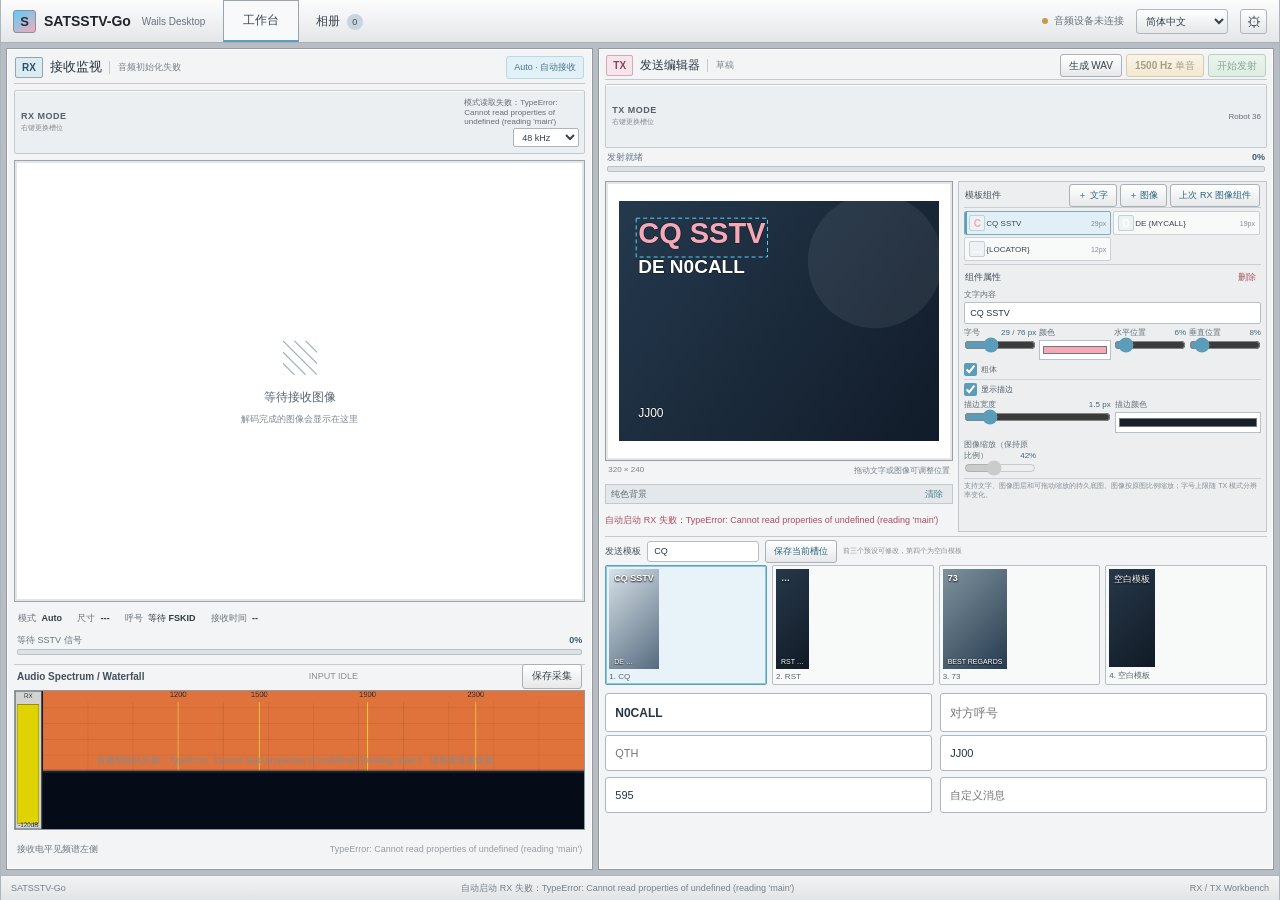
<file: frontend/index.html>
<!doctype html>
<html lang="zh-CN">
<head>
  <meta charset="UTF-8">
  <meta name="viewport" content="width=device-width,initial-scale=1">
  <meta name="theme-color" content="#171c24">
  <title>SATSSTV-Go</title>
  <link rel="stylesheet" href="style.css">
</head>
<body>
  <div id="appShell" class="app-shell">
    <header class="topbar">
      <div class="brand"><span class="brand-icon">S</span><strong>SATSSTV-Go</strong><span class="version">Wails Desktop</span></div>
      <nav class="main-nav" aria-label="主页面" data-i18n-aria="navWorkbench">
        <button class="nav-btn active" data-page="workbench" data-i18n="navWorkbench">工作台</button>
        <button class="nav-btn" data-page="album" data-i18n="navAlbum">相册 <span id="albumCount" class="count">0</span></button>
      </nav>
      <div class="top-actions"><span class="device-state"><i></i> <span id="deviceStateLabel" data-i18n="audioDisconnected">音频设备未连接</span></span><select id="languageSelect" class="language-select" aria-label="界面语言" data-i18n-aria="language"><option value="zh-CN">简体中文</option><option value="en">English</option><option value="ja">日本語</option></select><button id="openSettings" class="icon-action" title="设备设置" data-i18n-title="settingsTitle">⚙</button></div>
    </header>

    <main id="workbenchPage" class="page active-page">
      <div class="workbench-grid">
        <section class="pane rx-pane">
          <div class="pane-heading"><div class="pane-title"><span class="rx-tag">RX</span><strong data-i18n="rxTitle">接收监视</strong><small id="rxStatus">待机</small></div><div class="pane-tools"><span class="rx-auto-state" id="rxAutoState" data-i18n="rxAuto">Auto · 自动接收</span></div></div>
          <div class="modebar rx-modebar">
            <div class="modebar-label"><b>RX MODE</b><small data-i18n="rxSlotHint">右键更换槽位</small></div>
            <div id="modeSlots" class="mode-slots"></div>
            <div class="modebar-meta"><span id="modeInfo">载入模式中…</span><select id="rate" aria-label="音频采样率" data-i18n-aria="audioRate"><option value="48000">48 kHz</option><option value="44100">44.1 kHz</option><option value="96000">96 kHz</option></select></div>
          </div>
          <div class="rx-image-frame" id="rxImageFrame">
            <div class="empty-state"><span class="empty-picture">▧</span><b data-i18n="rxWaitImage">等待接收图像</b><small data-i18n="rxWaitImageHint">解码完成的图像会显示在这里</small></div>
          </div>
          <div class="image-status"><span><span data-i18n="rxMode">模式</span> <b id="rxDetectedMode">Auto</b></span><span><span data-i18n="rxSize">尺寸</span> <b id="rxResolution">---</b></span><span><span data-i18n="rxCallsign">呼号</span> <b id="rxCallsign">等待 FSKID</b></span><span><span data-i18n="rxTime">接收时间</span> <b id="rxTimestamp">--</b></span></div>
          <div class="rx-decode-progress"><div class="rx-progress-meta"><span id="rxProgressLabel" data-i18n="rxWaitSignal">等待 SSTV 信号</span><b id="rxProgressText">0%</b></div><div class="rx-progress-track"><i id="rxProgressFill"></i></div></div>
          <div class="spectrum-head"><b>Audio Spectrum / Waterfall</b><span id="spectrumState">INPUT IDLE</span><button id="saveCapture" class="small-btn" title="保存最近约 10 秒采集音频用于诊断" data-i18n="saveCapture">保存采集</button></div>
          <div class="spectrum-frame"><canvas id="spectrum" width="900" height="230"></canvas><div id="spectrumOverlay" data-i18n="rxSpectrumHint">实时显示 900 至 2800 Hz SSTV 音频频谱与瀑布图</div></div>
          <div class="rx-footer"><span class="level-label" data-i18n="rxLevel">接收电平见频谱左侧</span><div class="level-meter" hidden><i id="inputLevel"></i></div><span id="inputLevelText" hidden>-- dBFS</span><span class="rx-hint" id="rxHint" data-i18n="rxAutoStart">RX 将随工作台自动启动</span></div>
        </section>

        <section class="pane tx-pane">
          <div class="pane-heading"><div class="pane-title"><span class="tx-tag">TX</span><strong data-i18n="txTitle">发送编辑器</strong><small id="txStatus">草稿</small></div><div class="pane-tools"><button class="small-btn" id="encode" data-i18n="encodeWav">生成 WAV</button><button class="small-btn tone-toggle-button" id="toneToggle" disabled data-i18n="toneStart">1500 Hz 单音</button><button class="small-btn tx-toggle-button" id="txToggle" disabled data-i18n="txStart">开始发射</button></div></div>
          <div class="modebar tx-modebar">
            <div class="modebar-label"><b>TX MODE</b><small data-i18n="rxSlotHint">右键更换槽位</small></div>
            <div id="txModeSlots" class="mode-slots"></div>
            <div class="modebar-meta"><span id="txModeInfo">Robot 36</span></div>
          </div>
          <div class="tx-progress-wrap" aria-live="polite"><div class="tx-progress-meta"><span id="txProgressLabel" data-i18n="txWait">发射就绪</span><b id="txProgressText">0%</b></div><div class="tx-progress-track"><i id="txProgressFill"></i></div></div>
          <div class="tx-editor-grid">
            <div class="tx-preview-column">
              <div class="tx-canvas-frame"><canvas id="txCanvas" width="320" height="240"></canvas></div>
              <div class="canvas-meta"><span id="canvasDimensions">320 × 240</span><span data-i18n="canvasDragHint">拖动文字或图像可调整位置</span></div>
              <div class="source-line"><span id="imageName" data-i18n="defaultBackground">默认背景，尚未载入图片</span><button id="clearBackground" class="link-btn" data-i18n="clear">清除</button></div>
              <div class="tx-action-row"><span id="txResult" data-i18n="txReady">编辑画面就绪</span></div>
            </div>
            <div class="component-editor">
              <div class="editor-section-head"><b data-i18n="templateComponents">模板组件</b><div class="component-actions"><button id="addText" class="small-btn add-btn" data-i18n="addText">＋ 文字</button><button id="addImage" class="small-btn add-btn" data-i18n="addImage">＋ 图像</button><button id="addLastRX" class="small-btn add-btn" data-i18n="addLastRX">上次 RX 图像组件</button></div></div>
              <div id="componentList" class="component-list"></div>
              <div id="componentProperties" class="component-properties">
                <div class="property-head"><b data-i18n="componentProps">组件属性</b><button id="deleteText" class="link-btn danger-link" data-i18n="delete">删除</button></div>
                <label class="property-field full-field" data-i18n="textContent">文字内容<input id="componentText" type="text" maxlength="220"></label>
                <div class="property-grid">
                  <label class="property-field" data-i18n="fontSize">字号 <output id="fontSizeValue">18 px</output><input id="fontSize" type="range" min="6" max="72" value="18"></label>
                  <label class="property-field" data-i18n="color">颜色<input id="fontColor" type="color" value="#ffffff"></label>
                  <label class="property-field" data-i18n="horizontalPosition">水平位置 <output id="xValue">8%</output><input id="posX" type="range" min="0" max="100" value="8"></label>
                  <label class="property-field" data-i18n="verticalPosition">垂直位置 <output id="yValue">10%</output><input id="posY" type="range" min="0" max="100" value="10"></label>
                </div>
                <label class="check-field" data-i18n="bold"><input id="fontBold" type="checkbox"> 粗体</label>
                <div id="outlineProperties" class="outline-properties">
                  <label class="check-field" data-i18n="showOutline"><input id="outlineEnabled" type="checkbox" checked> 显示描边</label>
                  <div class="property-grid outline-fields">
                    <label class="property-field" data-i18n="outlineWidth">描边宽度 <output id="outlineWidthValue">1.5 px</output><input id="outlineWidth" type="range" min="0.5" max="8" step="0.5" value="1.5"></label>
                    <label class="property-field" data-i18n="outlineColor">描边颜色<input id="outlineColor" type="color" value="#17212b"></label>
                  </div>
                </div>
                <div id="imageProperties" class="property-grid image-properties" hidden>
                  <label class="property-field" data-i18n="imageScale">图像缩放（保持原比例） <output id="imageWidthValue">42%</output><input id="imageWidth" type="range" min="5" max="100" value="42"></label>
                </div>
              </div>
              <div class="editor-help" data-i18n="editorHelp">支持文字、图像图层和可拖动缩放的持久底图。图像按原图比例缩放；字号上限随 TX 模式分辨率变化。</div>
            </div>
          </div>
          <div class="template-library">
            <div class="template-library-head"><b data-i18n="txTemplates">发送模板</b><input id="templateName" type="text" maxlength="32" value="CQ" aria-label="当前模板名称"><button id="saveTemplate" class="small-btn add-btn" data-i18n="saveSlot">保存当前槽位</button><small data-i18n="presetHint">前三个预设可修改，第四个为空白模板</small></div>
            <div id="templatePresets" class="template-presets"></div>
            <div class="qso-fields">
              <input id="myCall" class="qso-primary" value="N0CALL" data-i18n-placeholder="myCallPlaceholder" placeholder="本台呼号" maxlength="24">
              <input id="hisCall" class="qso-primary" data-i18n-placeholder="hisCallPlaceholder" placeholder="对方呼号" maxlength="24">
              <input id="qth" data-i18n-placeholder="qthPlaceholder" placeholder="QTH" maxlength="40">
              <input id="locator" value="JJ00" data-i18n-placeholder="locatorPlaceholder" placeholder="网格定位" maxlength="12">
              <input id="report" value="595" data-i18n-placeholder="reportPlaceholder" placeholder="RST / 报告" maxlength="16">
              <input id="message" data-i18n-placeholder="messagePlaceholder" placeholder="自定义消息" maxlength="100">
            </div>
          </div>
        </section>
      </div>
    </main>

    <main id="albumPage" class="page album-page">
      <div class="album-toolbar"><div><strong data-i18n="albumTitle">图像相册</strong><small data-i18n="albumSubtitle">历史接收与发送图像，自动记录时间戳</small></div><div class="album-actions"><select id="albumFilter"><option value="all" data-i18n="albumAll">全部图像</option><option value="rx" data-i18n="albumRX">仅接收 RX</option><option value="tx" data-i18n="albumTX">仅发送 TX</option></select><button id="importAlbumTX" class="small-btn" data-i18n="albumImportTX">导入 TX 图像</button></div></div>
      <div id="albumGrid" class="album-grid"><div class="album-empty" data-i18n="albumEmpty">相册暂无图像。完成接收或发射后会自动归档。</div></div>
      <div class="album-footnote" data-i18n="albumFootnote">点击缩略图可查看大图；右键可导出带时间戳的 PNG 或删除记录。图像保存在本机用户配置目录。</div>
    </main>

    <footer class="statusbar"><span>SATSSTV-Go</span><span id="globalStatus" data-i18n="ready">就绪</span><span>RX / TX Workbench</span></footer>
  </div>

  <div id="contextMenu" class="context-menu" hidden></div>

  <dialog id="settingsDialog" class="settings-dialog">
    <div class="dialog-title"><strong data-i18n="settingsTitle">设备设置</strong><button id="closeSettings" class="icon-action" type="button" data-i18n-title="close">×</button></div>
    <div class="settings-grid">
      <section class="audio-settings">
        <h3 data-i18n="audioDevices">音频设备</h3>
        <label data-i18n="rxInput">RX 输入设备<select id="audioInput"><option value="" data-i18n="systemDefaultInput">系统默认输入设备</option></select></label>
        <label data-i18n="txOutput">TX 输出设备<select id="audioOutput"><option value="" data-i18n="systemDefaultOutput">系统默认输出设备</option></select></label>
        <div class="settings-button-row"><button id="refreshAudioDevices" class="small-btn" data-i18n="refreshDevices">刷新设备</button></div>
        <p data-i18n="audioSharedHint">输入与输出均采用共享模式，不独占系统音频设备。保存设置时会短暂重建音频流并自动恢复 RX。</p>
        <div id="audioSettingsStatus" class="station-settings-status" data-i18n="audioAutoHint">启动工作台时自动接收。</div>
      </section>
      <section class="radio-settings">
        <h3 data-i18n="pttTitle">PTT 发射控制</h3>
        <label data-i18n="pttMode">控制方式<select id="pttMode"><option value="vox" data-i18n="pttVOX">VOX（电台自动发射）</option><option value="rts" data-i18n="pttRTS">串口 RTS</option><option value="dtr" data-i18n="pttDTR">串口 DTR</option><option value="hamlib" data-i18n="pttHamlib">Hamlib Rigctld</option></select></label>
        <label id="rigctlField" data-i18n="rigctlAddress">Rigctl 地址<input id="rigctlAddress" type="text" data-i18n-placeholder="hostPort" placeholder="主机名:端口" autocomplete="off"></label>
        <label id="serialField" data-i18n="serialPort">串口名称<span class="serial-row"><select id="serialPort"><option value="">选择串口</option></select><button id="refreshSerialPorts" class="small-btn" type="button" title="重新扫描串口">刷新</button></span></label>
        <label data-i18n="pttLead">PTT 前置延时 (ms)<input id="pttLead" type="number" min="0" max="10000" value="300"></label>
        <label data-i18n="pttTail">PTT 释放延时 (ms)<input id="pttTail" type="number" min="0" max="10000" value="250"></label>
        <label class="settings-check" id="activeHighField" data-i18n="pttActiveHigh"><input id="pttActiveHigh" type="checkbox" checked> RTS/DTR 高电平发射</label>
        <p data-i18n="pttHint">默认使用 VOX，由电台根据 SSTV 音频自动切换发射。也可选择串口 RTS/DTR 或 Hamlib Rigctld 控制电台 PTT。</p>
        <div class="ptt-test-row" id="pttTestRow"><button id="pttTestButton" class="small-btn" type="button" data-i18n="pttTest">测试 PTT（最长 15 秒）</button><span id="pttTestStatus" class="station-settings-status" aria-live="polite"></span></div>
      </section>
      <section class="station-settings">
        <h3 data-i18n="stationIdentity">本站身份信息</h3>
        <div class="station-profile-row">
          <label data-i18n="myCallLabel">本台呼号<input id="settingsMyCall" type="text" value="N0CALL" maxlength="24" data-i18n-placeholder="callsignExample" placeholder="例如 N0CALL" autocomplete="off"></label>
          <label data-i18n="locatorLabel">本站网格<input id="settingsLocator" type="text" value="JJ00" maxlength="12" data-i18n-placeholder="locatorExample" placeholder="例如 JJ00" autocomplete="off"></label>
        </div>
        <p data-i18n="stationHint">保存后会自动填入工作台。对方呼号、QTH、报告和消息仍可按每次 QSO 单独填写。</p>
      </section>
    </div>
    <div class="settings-footer">
      <div id="settingsStatus" class="station-settings-status" aria-live="polite">尚未保存</div>
      <button id="saveAllSettings" class="small-btn primary-small" data-i18n="saveSettings">保存设置</button>
    </div>
  </dialog>

  <dialog id="imageLibraryDialog" class="image-library-dialog">
    <div class="dialog-title"><div><strong data-i18n="imageLibrary">模板图片图库</strong><small data-i18n="librarySubtitle">图片保存在本机用户配置目录，模板会嵌入自己的副本</small></div><div class="image-library-toolbar"><button id="importLibraryImage" class="small-btn primary-small" data-i18n="importImage">导入图片</button><button id="closeImageLibrary" class="icon-action" type="button" data-i18n-title="close">×</button></div></div>
    <div id="imageLibraryGrid" class="image-library-grid"><div class="image-library-empty" data-i18n="readingLibrary">正在读取图库…</div></div>
  </dialog>
  <dialog id="albumPreviewDialog" class="preview-dialog"><button id="closePreview" class="preview-close">×</button><img id="albumPreviewImage" alt="相册图像预览"><div id="albumPreviewCaption"></div></dialog>
  <script src="i18n.js"></script>
  <script src="app.js"></script>
</body>
</html>
</file>
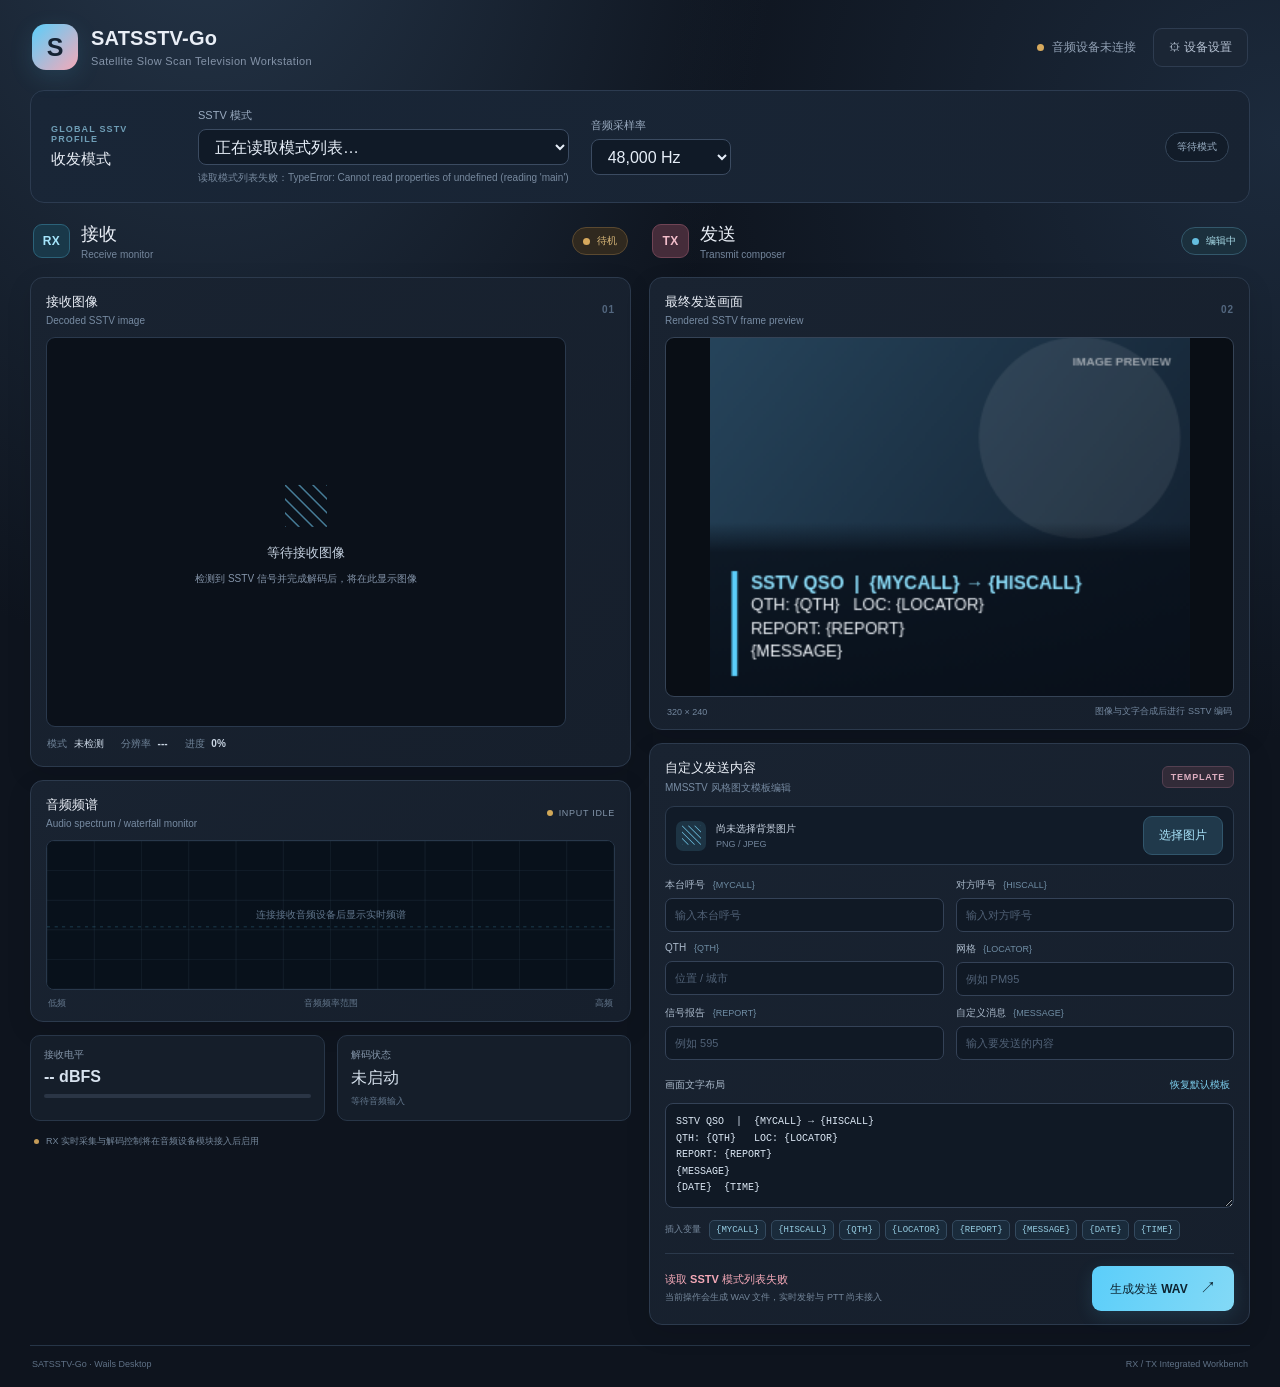
<file: cmd/sstv-gui/frontend/index.html>
<!doctype html>
<html lang="zh-CN">
<head>
  <meta charset="UTF-8">
  <meta name="viewport" content="width=device-width,initial-scale=1">
  <meta name="theme-color" content="#101722">
  <title>SATSSTV-Go</title>
  <link rel="stylesheet" href="style.css">
</head>
<body>
  <div class="app-shell">
    <header class="app-header">
      <div class="brand">
        <div class="brand-mark">S</div>
        <div>
          <h1>SATSSTV-Go</h1>
          <p>Satellite Slow Scan Television Workstation</p>
        </div>
      </div>
      <div class="header-actions">
        <div class="connection-state"><i></i><span>音频设备未连接</span></div>
        <button id="openSettings" class="button button-quiet" type="button">⚙ 设备设置</button>
      </div>
    </header>

    <section class="global-toolbar" aria-label="SSTV 全局模式设置">
      <div class="toolbar-title">
        <span class="eyebrow">GLOBAL SSTV PROFILE</span>
        <strong>收发模式</strong>
      </div>
      <div class="toolbar-control mode-control">
        <label for="mode">SSTV 模式</label>
        <select id="mode"><option value="">正在读取模式列表…</option></select>
        <small id="modeInfo">模式参数和编解码支持状态</small>
      </div>
      <div class="toolbar-control rate-control">
        <label for="rate">音频采样率</label>
        <select id="rate">
          <option value="48000">48,000 Hz</option>
          <option value="44100">44,100 Hz</option>
          <option value="96000">96,000 Hz</option>
        </select>
      </div>
      <div id="modeStatus" class="mode-status">等待模式</div>
    </section>

    <main class="workbench">
      <section class="work-column rx-column" aria-labelledby="rxTitle">
        <div class="column-heading">
          <div class="heading-label"><span class="direction-mark rx-mark">RX</span><div><h2 id="rxTitle">接收</h2><p>Receive monitor</p></div></div>
          <span class="state-pill state-idle"><i></i> 待机</span>
        </div>

        <article class="surface rx-image-panel">
          <div class="panel-heading"><div><h3>接收图像</h3><p>Decoded SSTV image</p></div><span class="panel-index">01</span></div>
          <div class="rx-image-stage" id="rxImageStage">
            <div class="rx-placeholder">
              <div class="placeholder-glyph">▧</div>
              <strong>等待接收图像</strong>
              <span>检测到 SSTV 信号并完成解码后，将在此显示图像</span>
            </div>
          </div>
          <div class="rx-image-meta"><span>模式 <b id="rxDetectedMode">未检测</b></span><span>分辨率 <b id="rxResolution">---</b></span><span>进度 <b>0%</b></span></div>
        </article>

        <article class="surface spectrum-panel">
          <div class="panel-heading"><div><h3>音频频谱</h3><p>Audio spectrum / waterfall monitor</p></div><span class="live-indicator"><i></i> INPUT IDLE</span></div>
          <div class="spectrum-wrap"><canvas id="spectrum" width="900" height="250" aria-label="音频频谱显示区域"></canvas><div id="spectrumOverlay">连接接收音频设备后显示实时频谱</div></div>
          <div class="spectrum-axis"><span>低频</span><span>音频频率范围</span><span>高频</span></div>
        </article>

        <div class="rx-bottom-row">
          <div class="mini-stat"><span>接收电平</span><strong>-- dBFS</strong><div class="level-track"><i></i></div></div>
          <div class="mini-stat"><span>解码状态</span><strong>未启动</strong><small>等待音频输入</small></div>
        </div>
        <div class="column-footnote"><span class="status-dot"></span> RX 实时采集与解码控制将在音频设备模块接入后启用</div>
      </section>

      <section class="work-column tx-column" aria-labelledby="txTitle">
        <div class="column-heading">
          <div class="heading-label"><span class="direction-mark tx-mark">TX</span><div><h2 id="txTitle">发送</h2><p>Transmit composer</p></div></div>
          <span class="state-pill state-ready"><i></i> 编辑中</span>
        </div>

        <article class="surface tx-preview-panel">
          <div class="panel-heading"><div><h3>最终发送画面</h3><p>Rendered SSTV frame preview</p></div><span class="panel-index">02</span></div>
          <div class="tx-canvas-wrap"><canvas id="txCanvas" width="320" height="240"></canvas></div>
          <div class="canvas-meta"><span id="canvasDimensions">320 × 240</span><span>图像与文字合成后进行 SSTV 编码</span></div>
        </article>

        <article class="surface composer-panel">
          <div class="panel-heading composer-heading"><div><h3>自定义发送内容</h3><p>MMSSTV 风格图文模板编辑</p></div><span class="template-badge">TEMPLATE</span></div>
          <div class="source-row">
            <div class="source-summary"><span class="source-icon">▧</span><div><strong id="imageName">尚未选择背景图片</strong><small>PNG / JPEG</small></div></div>
            <button id="choose" class="button button-secondary" type="button">选择图片</button>
          </div>
          <div class="form-grid">
            <div class="field"><label for="myCall">本台呼号 <small>{MYCALL}</small></label><input id="myCall" type="text" placeholder="输入本台呼号" maxlength="24"></div>
            <div class="field"><label for="hisCall">对方呼号 <small>{HISCALL}</small></label><input id="hisCall" type="text" placeholder="输入对方呼号" maxlength="24"></div>
            <div class="field"><label for="qth">QTH <small>{QTH}</small></label><input id="qth" type="text" placeholder="位置 / 城市" maxlength="40"></div>
            <div class="field"><label for="locator">网格 <small>{LOCATOR}</small></label><input id="locator" type="text" placeholder="例如 PM95" maxlength="12"></div>
            <div class="field"><label for="report">信号报告 <small>{REPORT}</small></label><input id="report" type="text" placeholder="例如 595" maxlength="16"></div>
            <div class="field"><label for="message">自定义消息 <small>{MESSAGE}</small></label><input id="message" type="text" placeholder="输入要发送的内容" maxlength="100"></div>
          </div>
          <div class="template-editor-head"><label for="templateText">画面文字布局</label><button id="resetTemplate" class="text-button" type="button">恢复默认模板</button></div>
          <textarea id="templateText" rows="5" spellcheck="false">SSTV QSO  |  {MYCALL} → {HISCALL}
QTH: {QTH}   LOC: {LOCATOR}
REPORT: {REPORT}
{MESSAGE}
{DATE}  {TIME}</textarea>
          <div class="token-row"><span>插入变量</span><button type="button" class="token" data-token="{MYCALL}">{MYCALL}</button><button type="button" class="token" data-token="{HISCALL}">{HISCALL}</button><button type="button" class="token" data-token="{QTH}">{QTH}</button><button type="button" class="token" data-token="{LOCATOR}">{LOCATOR}</button><button type="button" class="token" data-token="{REPORT}">{REPORT}</button><button type="button" class="token" data-token="{MESSAGE}">{MESSAGE}</button><button type="button" class="token" data-token="{DATE}">{DATE}</button><button type="button" class="token" data-token="{TIME}">{TIME}</button></div>
          <div class="send-actions">
            <div class="send-note"><strong id="txResult">画面已就绪</strong><small>当前操作会生成 WAV 文件，实时发射与 PTT 尚未接入</small></div>
            <button id="encode" class="button button-primary" type="button">生成发送 WAV <span>↗</span></button>
          </div>
        </article>
      </section>
    </main>

    <footer><span>SATSSTV-Go · Wails Desktop</span><span>RX / TX Integrated Workbench</span></footer>
  </div>

  <dialog id="settingsDialog" class="settings-dialog">
    <div class="dialog-header"><div><span class="eyebrow">DEVICE CONFIGURATION</span><h2>设备设置</h2></div><button id="closeSettings" class="icon-button" type="button" aria-label="关闭">×</button></div>
    <div class="settings-grid">
      <section class="settings-card"><h3>电台控制</h3><label>控制方式</label><select disabled><option>Hamlib Net Rigctl</option></select><label>Rigctl 地址</label><input disabled value="127.0.0.1:4532"><label>PTT 方式</label><select disabled><option>RTS / DTR / VOX</option></select><p>电台连接和 PTT 操作流程尚未绑定到 GUI。</p></section>
      <section class="settings-card"><h3>音频设备</h3><label>RX 输入设备</label><select disabled><option>设备枚举待接入</option></select><label>TX 输出设备</label><select disabled><option>设备枚举待接入</option></select><p>后端已有音频流基础模块，设备枚举及启动停止控制仍待接入。</p></section>
    </div>
  </dialog>
  <script src="app.js"></script>
</body>
</html>
</file>
<file: frontend/style.css>
:root{font-family:"Segoe UI","Microsoft YaHei",sans-serif;color:#202832;background:#d5d8dc;font-synthesis:none}*{box-sizing:border-box}html,body{height:100%;margin:0}body{min-width:980px;overflow:hidden;background:#d7dade}.app-shell{height:100vh;max-width:1800px;margin:0 auto;background:#e9ebee;display:flex;flex-direction:column;border-left:1px solid #aeb4bb;border-right:1px solid #aeb4bb}.topbar{height:43px;flex:none;display:flex;align-items:center;padding:0 12px;background:linear-gradient(#fcfcfd,#e4e6e8);border-bottom:1px solid #aab0b6;gap:18px}.brand{display:flex;align-items:center;gap:8px;white-space:nowrap;color:#20252a;font-size:13px}.brand-icon{width:23px;height:23px;display:grid;place-items:center;background:linear-gradient(145deg,#5bcefa,#f5a9b8);color:#23303b;font-weight:900;border:1px solid #87929d;border-radius:3px}.brand strong{font-size:14px}.version{font-size:10px;color:#68727c;margin-left:3px}.main-nav{height:100%;display:flex;align-items:stretch;gap:2px}.nav-btn{min-width:76px;padding:0 14px;border:1px solid transparent;border-bottom:0;background:transparent;color:#3b4651;font-family:inherit;font-size:12px;cursor:pointer}.nav-btn:hover{background:#f8f8f8}.nav-btn.active{background:#f8f9fa;border-color:#9ba3ab;border-bottom:2px solid #5b9dbb;font-weight:700}.count{display:inline-grid;place-items:center;min-width:16px;height:16px;border-radius:10px;background:#c9d5de;font-size:9px;margin-left:3px}.top-actions{margin-left:auto;display:flex;align-items:center;gap:12px}.device-state{font-size:10px;color:#6c7580;display:flex;align-items:center;gap:6px}.device-state i{width:6px;height:6px;border-radius:50%;background:#c39a55}.icon-action{border:1px solid #afb5bb;background:linear-gradient(#fff,#e4e6e8);width:27px;height:25px;border-radius:3px;font-size:15px;color:#394550;cursor:pointer}
.modebar{height:58px;flex:none;background:#f0f1f2;border-bottom:1px solid #aeb4bb;box-shadow:0 1px 2px #00000012;display:flex;align-items:center;padding:5px 10px;gap:10px;overflow:hidden}.modebar-label{width:112px;flex:none;display:flex;flex-direction:column;gap:2px;padding-left:4px}.modebar-label b{font-size:10px;color:#53616d;letter-spacing:.5px}.modebar-label small{font-size:9px;color:#858d96}.mode-slots{display:flex;align-items:center;gap:4px;min-width:0;flex:1;overflow-x:auto;padding:2px 1px}.mode-slot{flex:none;min-width:83px;height:36px;padding:0 9px;border:1px solid #a8aeb5;border-radius:3px;background:linear-gradient(#fff,#e6e7e8);box-shadow:inset 0 1px 0 #fff,0 1px 1px #00000012;color:#26313a;font:12px "Segoe UI","Microsoft YaHei",sans-serif;white-space:nowrap;cursor:pointer}.mode-slot:hover{background:linear-gradient(#fff,#d8e7ee);border-color:#7d9eaf}.mode-slot.active{background:linear-gradient(#d6eef8,#b9dceb);border-color:#699db6;box-shadow:inset 0 0 0 1px #effaff;color:#183c4e;font-weight:700}.auto-slot{min-width:64px;font-weight:700}.modebar-meta{width:198px;flex:none;display:flex;flex-direction:column;align-items:flex-end;gap:3px;color:#626e78;font-size:9px}.modebar-meta select{height:23px;max-width:108px;border:1px solid #aeb5bc;border-radius:2px;background:#fff;color:#36414b;font-size:10px;padding:0 4px}
.page{display:none;min-height:0;flex:1;overflow:auto}.page.active-page{display:block}.workbench-grid{height:100%;min-height:620px;display:grid;grid-template-columns:minmax(0, .93fr) minmax(0,1.07fr);gap:5px;padding:5px;background:#b7bdc3}.pane{min-width:0;min-height:0;background:#f3f4f5;border:1px solid #929ba3;box-shadow:inset 0 0 0 1px #fff;display:flex;flex-direction:column;padding:7px;gap:6px;overflow:hidden}.pane-heading{height:28px;flex:none;display:flex;align-items:center;justify-content:space-between;border-bottom:1px solid #c5c9cd;padding:0 1px 5px}.pane-title{display:flex;align-items:center;gap:7px;min-width:0}.pane-title strong{font-size:13px;color:#28343e}.pane-title small{font-size:9px;color:#7a838b;border-left:1px solid #c5c9cd;padding-left:8px}.rx-tag,.tx-tag{font-size:10px;font-weight:800;padding:4px 6px;border:1px solid #92a5b1;background:#dcebf1;color:#28546a;border-radius:2px}.tx-tag{background:#f8e5eb;border-color:#d7a8b5;color:#85465b}.pane-tools{display:flex;gap:4px}.small-btn{border:1px solid #a9b0b7;border-radius:3px;background:linear-gradient(#fff,#e6e8e9);height:25px;padding:0 9px;color:#37434d;font-size:10px;cursor:pointer;white-space:nowrap}.small-btn:hover{border-color:#7599ac;background:linear-gradient(#fff,#e0edf2)}.small-btn:disabled{opacity:.5;cursor:not-allowed}.primary-small{background:linear-gradient(#dff3fb,#bfdfec);border-color:#82aabd;color:#244e61;font-weight:700}.rx-image-frame{min-height:180px;flex:1 1 48%;max-height:470px;border:1px solid #9da5ac;background:#fff;box-shadow:inset 0 0 0 2px #e3e5e7;display:grid;place-items:center;overflow:hidden}.rx-image-frame img{max-width:100%;max-height:100%;object-fit:contain}.empty-state{display:grid;justify-items:center;gap:7px;color:#7e8993;text-align:center;padding:20px}.empty-picture{font-size:34px;color:#9db1bf}.empty-state b{font-size:12px;color:#586570}.empty-state small{font-size:9px}.image-status{height:20px;flex:none;display:flex;gap:15px;align-items:center;padding:0 4px;color:#69737c;font-size:9px;white-space:nowrap}.image-status b{color:#303c46;font-weight:600;margin-left:3px}.spectrum-head{height:20px;flex:none;display:flex;align-items:center;justify-content:space-between;border-top:1px solid #c9cdd1;padding:3px 3px 0;color:#42505b;font-size:10px}.spectrum-head span{font-size:9px;color:#888f96}.spectrum-frame{height:140px;flex:none;position:relative;border:1px solid #8f99a2;background:#111922;overflow:hidden}.spectrum-frame canvas{width:100%;height:100%;display:block}.spectrum-frame>div{position:absolute;inset:0;display:grid;place-items:center;color:#7f8b94;background:#11192222;font-size:9px;pointer-events:none}.rx-footer{height:26px;flex:none;display:flex;align-items:center;gap:8px;font-size:9px;color:#6d7881;padding:0 3px}.level-label{white-space:nowrap}.level-meter{height:7px;flex:1;background:#d4d8dc;border:1px solid #b6bdc2;max-width:140px}.level-meter i{display:block;width:0;height:100%;background:#70a8a0}.rx-hint{margin-left:auto;color:#969da3}
.tx-editor-grid{display:grid;grid-template-columns:minmax(0,1.06fr) minmax(250px,.94fr);gap:7px;min-height:350px;flex:1 1 0}.tx-preview-column{display:flex;min-width:0;min-height:0;flex-direction:column;gap:5px}.tx-canvas-frame{flex:1;min-height:210px;max-height:440px;display:flex;align-items:center;justify-content:center;border:1px solid #969fa7;background:#fff;box-shadow:inset 0 0 0 2px #e5e7e9;overflow:hidden}.tx-canvas-frame canvas{display:block;max-width:100%;max-height:100%;width:auto;height:auto;object-fit:contain;touch-action:none;cursor:move}.canvas-meta{height:17px;flex:none;display:flex;justify-content:space-between;color:#77828b;font-size:9px;padding:0 3px}.source-line{height:22px;display:flex;align-items:center;justify-content:space-between;background:#e5e8ea;border:1px solid #c2c8cd;padding:0 6px;font-size:9px;color:#626d76;min-width:0}.source-line span{white-space:nowrap;overflow:hidden;text-overflow:ellipsis}.link-btn{border:0;background:transparent;color:#497d94;font-size:9px;cursor:pointer;padding:2px 4px}.link-btn:hover{text-decoration:underline}.danger-link{color:#ac5b65}.tx-action-row{height:28px;display:flex;align-items:center;gap:8px}.tx-action-row>span{font-size:9px;color:#61727e;white-space:nowrap;overflow:hidden;text-overflow:ellipsis}.tx-action-row .small-btn{height:22px}.tx-action-row .error{color:#b04e60}
.component-editor{min-width:0;min-height:0;border:1px solid #c0c6cb;background:#eceeef;display:flex;flex-direction:column;padding:6px;gap:5px;overflow:hidden}.editor-section-head,.property-head{height:24px;display:flex;align-items:center;justify-content:space-between;flex:none;border-bottom:1px solid #cbd0d4;padding:0 1px 4px}.editor-section-head b,.property-head b{font-size:10px;color:#43515c}.add-btn{height:21px;padding:0 7px;color:#2b647f}.component-list{display:flex;flex-direction:column;gap:2px;max-height:120px;min-height:60px;overflow-y:auto;padding-right:2px}.component-item{width:100%;height:28px;flex:none;display:grid;grid-template-columns:18px minmax(0,1fr) auto;align-items:center;gap:5px;text-align:left;background:#f8f9f9;border:1px solid #cbd0d4;border-radius:2px;padding:0 5px;cursor:pointer;color:#38454f}.component-item.selected{background:#e1f0f6;border-color:#80a9bb;box-shadow:inset 2px 0 #5b9fb9}.component-sample{font-size:12px;font-weight:800;text-align:center}.component-name{font-size:9px;white-space:nowrap;overflow:hidden;text-overflow:ellipsis}.component-item small{font-size:8px;color:#83909a;white-space:nowrap}.component-properties{border-top:1px solid #c8cdd1;padding-top:4px;display:flex;flex-direction:column;gap:5px;min-height:0}.component-properties.disabled-properties{opacity:.45}.property-head{border:0;height:20px}.property-field{display:flex;flex-direction:column;gap:3px;min-width:0;font-size:9px;color:#626f78}.property-field input[type=text]{height:25px;border:1px solid #b8c0c7;border-radius:2px;background:#fff;padding:0 6px;font-family:inherit;font-size:10px;color:#26323b;min-width:0}.property-grid{display:grid;grid-template-columns:1fr 1fr;gap:5px 8px}.property-field output{color:#3f697e;font-size:9px;align-self:flex-end;margin-top:-14px}.property-field input[type=range]{width:100%;height:14px;accent-color:#5b9cb8;margin:0}.property-field input[type=color]{height:23px;width:100%;padding:1px;border:1px solid #b8c0c7;background:white}.check-field{font-size:9px;color:#64717b;display:flex;align-items:center;gap:4px}.check-field input{margin:0;accent-color:#5b9cb8}.editor-help{margin-top:auto;border-top:1px solid #cbd0d4;padding-top:5px;font-size:8px;line-height:1.4;color:#858e96}
.template-library{flex:none;border-top:1px solid #c5cacf;padding-top:5px}.template-library-head{height:20px;display:flex;align-items:center;gap:8px}.template-library-head b{font-size:10px;color:#43505b}.template-library-head small{font-size:8px;color:#8a9299}.template-presets{display:grid;grid-template-columns:repeat(4,minmax(0,1fr));gap:5px}.template-card{height:62px;min-width:0;padding:3px;background:#f8f9f9;border:1px solid #b7bec4;border-radius:2px;display:flex;flex-direction:column;gap:3px;cursor:pointer}.template-card:hover{border-color:#739fb2;background:#edf6f9}.template-thumb{height:40px;flex:1;position:relative;display:flex;flex-direction:column;justify-content:space-between;padding:3px 4px;overflow:hidden;background:linear-gradient(135deg,#d7e1e7,#566b80);text-align:left}.template-card:nth-child(2n) .template-thumb{background:linear-gradient(135deg,#26384a,#111a26)}.template-card:nth-child(3n) .template-thumb{background:linear-gradient(135deg,#7f929d,#263b50)}.template-thumb b{font-size:9px;color:#fff;text-shadow:0 1px 2px #000;font-weight:800;overflow:hidden;white-space:nowrap}.template-thumb i{font-size:7px;color:#fff;text-shadow:0 1px 2px #000;overflow:hidden;white-space:nowrap;font-style:normal}.template-name{font-size:8px;color:#56636e;text-align:left}.qso-fields{display:grid;grid-template-columns:repeat(3,minmax(0,1fr));gap:4px;margin-top:5px}.qso-fields input{height:22px;min-width:0;width:100%;border:1px solid #c0c6cb;background:#fff;border-radius:2px;padding:0 5px;font-size:8px;color:#33404a}
.statusbar{height:25px;flex:none;border-top:1px solid #adb4ba;background:linear-gradient(#f2f3f4,#e1e4e6);display:flex;align-items:center;justify-content:space-between;padding:0 10px;color:#78828b;font-size:9px}.album-page{padding:9px 12px;background:#e5e8ea}.album-toolbar{height:42px;display:flex;align-items:center;justify-content:space-between;border-bottom:1px solid #c3c9ce;margin-bottom:9px}.album-toolbar>div:first-child{display:flex;align-items:baseline;gap:10px}.album-toolbar strong{font-size:14px;color:#34414b}.album-toolbar small{font-size:9px;color:#7d8790}.album-actions{display:flex;gap:5px;align-items:center}.album-actions select{height:25px;background:#fff;border:1px solid #b9c0c6;border-radius:2px;font-size:10px;color:#3c4852}.album-grid{display:grid;grid-template-columns:repeat(auto-fill,minmax(170px,1fr));gap:9px;align-content:start}.album-card{min-width:0;border:1px solid #b4bbc1;background:#f7f8f8;padding:4px;box-shadow:0 1px 2px #00000010;cursor:default}.album-card:hover{border-color:#709caf;box-shadow:0 1px 4px #486b7a30}.album-thumb{height:122px;background:#fff;display:grid;place-items:center;overflow:hidden;border:1px solid #d1d5d8}.album-thumb img{max-width:100%;max-height:100%;object-fit:contain}.album-info{display:grid;grid-template-columns:1fr;gap:3px;padding:5px 3px 2px}.album-info b{font-size:9px;color:#3e4a54}.album-info time{font-size:9px;color:#68757f;font-variant-numeric:tabular-nums}.album-info small{font-size:8px;color:#92999f;white-space:nowrap;overflow:hidden;text-overflow:ellipsis}.album-empty{grid-column:1/-1;min-height:180px;display:grid;place-items:center;text-align:center;color:#87919a;font-size:11px;border:1px dashed #bac1c7;background:#edf0f1}.album-footnote{font-size:9px;color:#818b93;margin-top:10px}
.context-menu{position:fixed;z-index:1000;min-width:210px;max-width:290px;max-height:min(70vh,540px);overflow:auto;background:#fbfcfc;border:1px solid #8e9ba4;box-shadow:0 5px 18px #0003;padding:3px}.context-menu[hidden]{display:none}.context-title{font-size:9px;color:#879199;padding:6px 8px 5px;border-bottom:1px solid #e1e4e6;margin-bottom:2px}.context-item{width:100%;height:25px;display:block;text-align:left;padding:0 8px;border:0;background:transparent;color:#35424c;font-size:10px;cursor:pointer}.context-item:hover{background:#dceef5;color:#1c536d}.settings-dialog,.preview-dialog{border:1px solid #929da6;background:#f0f2f3;color:#26323b;box-shadow:0 12px 50px #0007;padding:12px}.settings-dialog{width:min(650px,90vw);border-radius:3px}.settings-dialog::backdrop,.preview-dialog::backdrop{background:#111a22a8}.dialog-title{height:28px;display:flex;align-items:center;justify-content:space-between;border-bottom:1px solid #c3c9ce;margin-bottom:10px}.dialog-title strong{font-size:13px}.settings-grid{display:grid;grid-template-columns:1fr 1fr;gap:10px}.settings-grid section{display:flex;flex-direction:column;gap:7px;padding:10px;border:1px solid #c3c9ce;background:#e6e9eb}.settings-grid h3{margin:0;font-size:11px}.settings-grid label{display:flex;flex-direction:column;gap:3px;font-size:9px;color:#69747d}.settings-grid input,.settings-grid select{height:25px;border:1px solid #b9c1c7;background:#f9fafb;padding:0 5px;font-size:10px}.settings-grid p{font-size:9px;line-height:1.5;color:#858e96;margin:2px 0 0}.preview-dialog{max-width:90vw;max-height:90vh;position:relative;padding:28px 12px 12px}.preview-dialog img{max-width:84vw;max-height:76vh;display:block;object-fit:contain}.preview-close{position:absolute;right:5px;top:3px;width:25px;height:23px;border:1px solid #bac1c6;background:#fff;cursor:pointer}.preview-dialog>div{font-size:10px;color:#66737d;padding-top:7px}
@media(max-width:1200px){.modebar-label{width:85px}.mode-slot{min-width:73px;font-size:10px}.workbench-grid{grid-template-columns:minmax(0,.88fr) minmax(0,1.12fr)}.tx-editor-grid{grid-template-columns:minmax(0,1fr) minmax(220px,.95fr)}.component-item{grid-template-columns:16px minmax(0,1fr)}.component-item small{display:none}}
@media(max-height:760px){.workbench-grid{min-height:560px}.rx-image-frame{flex-basis:43%}.spectrum-frame{height:112px}.tx-editor-grid{min-height:310px}.template-card{height:53px}.template-thumb{height:32px}.pane{padding:5px;gap:4px}}
@media(max-width:1000px){body{overflow:auto}.app-shell{min-height:100vh;height:auto}.workbench-grid{grid-template-columns:1fr;min-height:1200px}.pane{min-height:570px}.modebar{position:sticky;top:0;z-index:3}.modebar-meta{width:100px}.album-grid{grid-template-columns:repeat(auto-fill,minmax(145px,1fr))}}

/* TX editor compact layout refinement */
.tx-pane{gap:4px;padding:6px}
.tx-pane .pane-heading{height:25px;padding-bottom:3px}
.tx-pane .pane-title strong{font-size:12px}
.tx-pane .small-btn{height:23px;padding:0 8px}
.tx-editor-grid{grid-template-columns:minmax(0,1.06fr) minmax(250px,.94fr);gap:5px;min-height:290px}
.tx-preview-column{gap:4px}
.tx-canvas-frame{min-height:185px}
.canvas-meta{height:15px;font-size:8px}
.source-line{height:20px;padding:0 5px}
.tx-action-row{height:24px}
.tx-action-row .small-btn{height:21px}
.component-editor{padding:5px;gap:3px}
.editor-section-head{height:21px;padding-bottom:3px}
.editor-section-head b,.property-head b{font-size:9px}
.add-btn{height:19px;padding:0 6px;font-size:9px}
.component-list{display:grid;grid-template-columns:repeat(2,minmax(0,1fr));gap:2px;max-height:76px;min-height:0;padding-right:1px}
.component-item{height:24px;grid-template-columns:14px minmax(0,1fr) auto;gap:3px;padding:0 4px}
.component-sample{font-size:10px}
.component-name{font-size:8px}
.component-item small{font-size:7px}
.component-properties{gap:3px;padding-top:3px}
.property-head{height:18px;padding:0 1px}
.property-field{gap:2px;font-size:8px}
.property-field input[type=text]{height:22px;padding:0 5px;font-size:9px}
.property-grid{grid-template-columns:repeat(4,minmax(0,1fr));gap:3px}
.property-field output{font-size:8px;margin-top:-12px}
.property-field input[type=range]{height:12px}
.property-field input[type=color]{height:20px}
.check-field{font-size:8px;min-height:13px}
.editor-help{margin-top:1px;padding-top:3px;font-size:7px;line-height:1.25}
.template-library{padding-top:3px}
.template-library-head{height:17px;gap:6px}
.template-library-head b{font-size:9px}
.template-library-head small{font-size:7px}
.template-presets{gap:4px}
.template-card{height:49px;padding:2px;gap:2px}
.template-thumb{height:30px;padding:2px 3px}
.template-thumb b{font-size:8px}
.template-thumb i{font-size:6px}
.template-name{font-size:7px}
.qso-fields{gap:3px;margin-top:3px}
.qso-fields input{height:20px;padding:0 4px;font-size:7px}
@media(max-height:820px){
  .tx-editor-grid{min-height:265px}
  .component-list{max-height:58px}
  .tx-canvas-frame{min-height:165px}
  .template-card{height:44px}
  .template-thumb{height:26px}
  .qso-fields input{height:19px}
}
@media(max-width:1200px){
  .tx-editor-grid{grid-template-columns:minmax(0,1fr) minmax(225px,.95fr)}
  .component-list{grid-template-columns:1fr;max-height:68px}
  .property-grid{grid-template-columns:repeat(2,minmax(0,1fr))}
}


/* TX editor vertical space rebalance (v3.2) */
.tx-editor-grid{
  flex:0 0 clamp(320px,39vh,390px);
  height:clamp(320px,39vh,390px);
  min-height:320px;
  max-height:390px;
  grid-template-columns:minmax(0,1.06fr) minmax(250px,.94fr);
}
.tx-canvas-frame{min-height:0;max-height:none}
.template-library{
  flex:1 1 auto;
  min-height:0;
  display:flex;
  flex-direction:column;
  gap:5px;
  padding-top:5px;
  overflow:auto;
}
.template-library-head{flex:0 0 18px;height:18px}
.template-presets{
  flex:0 0 120px;
  height:120px;
  grid-template-columns:repeat(4,minmax(0,1fr));
  grid-template-rows:minmax(0,1fr);
  gap:5px;
}
.template-card{height:100%;min-height:0;padding:3px;gap:3px}
.template-thumb{height:auto;min-height:0;flex:1 1 auto;padding:4px 5px}
.template-thumb b{font-size:9px}
.template-thumb i{font-size:7px}
.template-name{font-size:8px}
.qso-fields{
  flex:0 0 auto;
  grid-template-columns:repeat(2,minmax(0,1fr));
  grid-auto-rows:28px;
  gap:5px;
  margin-top:1px;
}
.qso-fields input{height:28px;padding:0 7px;font-size:9px}

@media(max-height:820px){
  .tx-editor-grid{
    flex:0 0 clamp(280px,42vh,340px);
    height:clamp(280px,42vh,340px);
    min-height:280px;
    max-height:340px;
  }
  .template-presets{flex-basis:96px;height:96px}
  .qso-fields{grid-auto-rows:25px;gap:4px}
  .qso-fields input{height:25px}
}
@media(max-height:620px){
  .tx-editor-grid{
    flex:0 0 250px;
    height:250px;
    min-height:250px;
    max-height:250px;
  }
  .template-presets{flex-basis:76px;height:76px}
  .qso-fields{grid-auto-rows:22px;gap:3px}
  .qso-fields input{height:22px}
}


/* QSO fields and persistent operator identity settings (v3.3) */
.qso-fields{grid-template-columns:repeat(2,minmax(0,1fr));grid-auto-rows:36px;gap:6px 8px;margin-top:3px}
.qso-fields input{height:36px;padding:0 9px;font-size:11px;border:1px solid #aeb8c0;border-radius:3px;color:#263541}
.qso-fields input:focus,.station-profile-row input:focus{outline:1px solid #5b9fb9;border-color:#5b9fb9;box-shadow:0 0 0 2px #5bcefa2c}
.qso-fields input.qso-primary{height:39px;font-size:12px;font-weight:600;background:#fff}
.settings-dialog{width:min(720px,92vw)}
.settings-grid .station-settings{grid-column:1/-1;gap:8px}
.station-profile-row{display:grid;grid-template-columns:minmax(0,1fr) minmax(0,1fr) auto;align-items:end;gap:9px}
.station-profile-row label{display:flex;flex-direction:column;gap:4px;font-size:10px;color:#596771}
.station-profile-row input{height:32px;min-width:0;border:1px solid #aeb8c0;border-radius:3px;background:#fff;padding:0 8px;font-family:inherit;font-size:12px;color:#263541}
.station-profile-row .small-btn{height:32px;padding:0 13px}
.station-settings-status{font-size:9px;min-height:14px;color:#4d7d65}
.station-settings-status.error{color:#b04e60}
@media(max-height:820px){
  .qso-fields{grid-auto-rows:32px;gap:5px 7px}
  .qso-fields input{height:32px;font-size:10px}
  .qso-fields input.qso-primary{height:35px;font-size:11px}
}
@media(max-height:620px){
  .qso-fields{grid-auto-rows:28px;gap:4px}
  .qso-fields input{height:28px;font-size:9px}
  .qso-fields input.qso-primary{height:30px;font-size:10px}
}
@media(max-width:620px){
  .station-profile-row{grid-template-columns:1fr 1fr}
  .station-profile-row .small-btn{grid-column:1/-1}
}

/* Live audio and PTT controls (v3.4) */
.audio-settings,.radio-settings{min-width:0}
.settings-button-row{display:flex;gap:5px;flex-wrap:wrap;margin-top:2px}
.settings-button-row .small-btn{flex:1 1 auto}
.settings-grid .settings-check{display:flex;flex-direction:row;align-items:center;gap:6px}
.settings-grid .settings-check input{width:13px;height:13px;margin:0}
.settings-grid .radio-settings input[type="number"]{width:100%}
.settings-grid .radio-settings button{align-self:flex-start;margin-top:2px}
.settings-footer{display:flex;align-items:center;justify-content:space-between;gap:10px;margin-top:10px;padding-top:8px;border-top:1px solid #c3c9ce}
.settings-footer .small-btn{height:30px;padding:0 16px;flex:none}
.serial-row{display:flex;gap:4px;align-items:center}
.serial-row select{flex:1;min-width:0}
.serial-row .small-btn{flex:none;height:25px}
.device-state{max-width:340px;white-space:nowrap;overflow:hidden;text-overflow:ellipsis}
@media(max-width:760px){
  .settings-grid{grid-template-columns:1fr}
  .settings-grid .station-settings{grid-column:1}
  .pane-tools .small-btn{padding:0 6px}
}

/* v3.5 workbench page layout: the RX mode strip belongs only to the workbench. */
#workbenchPage.active-page{display:flex;flex-direction:column;overflow:hidden}
#workbenchPage .workbench-grid{flex:1 1 auto;min-height:0;height:auto}
#albumPage.active-page{display:flex;flex-direction:column;overflow:auto;padding:8px}

/* Independent RX and TX mode controls. */
.rx-auto-state{font-size:9px;color:#47758c;background:#e2f1f7;border:1px solid #b7d9e6;padding:4px 7px;border-radius:3px;white-space:nowrap}
.tx-mode-control{display:flex;align-items:center;gap:5px;font-size:8px;font-weight:700;color:#53616d;white-space:nowrap}
.tx-mode-control select{height:23px;max-width:148px;min-width:112px;border:1px solid #aeb7bf;background:#fff;color:#263541;border-radius:3px;font:10px "Segoe UI",sans-serif;padding:0 5px}
.tx-mode-control select:focus{outline:1px solid #5b9fb9;border-color:#5b9fb9}

/* Editable four-slot template strip. */
.template-library-head input{height:21px;min-width:82px;width:112px;border:1px solid #b6bec5;border-radius:3px;background:#fff;color:#27343e;padding:0 6px;font:9px "Segoe UI",sans-serif}
.template-library-head input:focus{outline:1px solid #5b9fb9;border-color:#5b9fb9}
.template-card.selected-template{border-color:#5b9fb9;box-shadow:inset 0 0 0 1px #8bc7df;background:#e7f3f8}
.component-actions{display:flex;align-items:center;gap:3px}
.component-actions .small-btn{white-space:nowrap}
.component-item .component-sample{display:grid;place-items:center;font-weight:700;border:1px solid #c4d0d7;border-radius:2px;background:#edf2f4;min-width:16px;height:16px}
.danger-context-item{color:#a43d4d}
.danger-context-item:hover{background:#f6e1e4;color:#8c2638}

/* Album preview and controls are independent from the RX mode strip. */
.album-card{cursor:zoom-in}
.album-card:hover .album-thumb{border-color:#6d9fb5;box-shadow:0 0 0 1px #b4d8e6}
.album-preview-image{cursor:zoom-out}

@media(max-height:760px){
  #workbenchPage .workbench-grid{min-height:560px}
  .tx-mode-control select{max-width:126px;min-width:100px}
}
@media(max-width:1100px){
  .pane-heading{align-items:flex-start;height:auto;min-height:28px;flex-wrap:wrap;gap:4px}
  .tx-pane .pane-heading{height:auto;min-height:25px}
  .tx-mode-control select{max-width:125px}
}


/* Live RX/TX progress and the single VOX-driven transmit toggle. */
.rx-decode-progress,.tx-progress-wrap{display:flex;flex-direction:column;gap:3px;flex:none;padding:1px 3px 2px}
.rx-decode-progress{height:24px}
.tx-progress-wrap{height:25px;padding:0 2px 2px}
.rx-progress-meta,.tx-progress-meta{display:flex;align-items:center;justify-content:space-between;gap:8px;color:#697681;font-size:9px;line-height:11px}
.rx-progress-meta b,.tx-progress-meta b{color:#3e5969;font-variant-numeric:tabular-nums;font-size:9px}
.rx-progress-track,.tx-progress-track{height:6px;flex:none;overflow:hidden;border:1px solid #b9c2c8;border-radius:2px;background:#dce1e4}
.rx-progress-track i,.tx-progress-track i{display:block;width:0;height:100%;background:linear-gradient(90deg,#5bcefa,#86c8d9);transition:width .12s linear}
.tx-progress-track i{background:linear-gradient(90deg,#78b98b,#5bcefa)}
.tx-toggle-button{background:linear-gradient(#e3f5e8,#c7e8d0);border-color:#79ae88;color:#245b35;font-weight:800}
.tx-toggle-button:hover{background:linear-gradient(#effaf2,#d6efdc);border-color:#5b9f70}
.tx-toggle-button.tx-running{background:linear-gradient(#f9e5e7,#edc6ca);border-color:#ca7a82;color:#862c35}
.tx-toggle-button.tx-running:hover{background:linear-gradient(#fff0f1,#f3d6d9);border-color:#b95c68}


/* RX/TX mode strips live inside their respective panes. */
.pane .modebar{
  height:40px;flex:0 0 40px;min-width:0;gap:6px;padding:3px 5px;
  background:#eceff1;border:1px solid #c4cbd0;border-radius:2px;
  box-shadow:inset 0 1px 0 #fff;overflow:hidden;
}
.pane .modebar-label{width:68px;flex:0 0 68px;padding-left:1px}
.pane .modebar-label b{font-size:9px}
.pane .modebar-label small{font-size:7px}
.pane .mode-slots{gap:3px;overflow-x:auto;overflow-y:hidden;padding:1px 1px 3px;scrollbar-width:thin}
.pane .mode-slot{min-width:56px;height:26px;padding:0 6px;font-size:9px;border-radius:2px}
.pane .auto-slot{min-width:50px}
.pane .modebar-meta{width:115px;flex:0 0 115px;gap:2px;font-size:8px}
.pane .modebar-meta select{height:19px;max-width:82px;font-size:9px}
.tx-pane .modebar-meta{width:86px;flex-basis:86px}
.tx-modebar .mode-slots{padding-right:4px}
.pane .mode-slot:disabled{opacity:.38;cursor:not-allowed;background:#e2e4e5}
.tone-toggle-button{background:linear-gradient(#fff6df,#f2dfad);border-color:#c3a65f;color:#624b18;font-weight:700}
.tone-toggle-button:hover{background:linear-gradient(#fff9eb,#f5e8c7);border-color:#ae914b}
.tone-toggle-button:disabled{opacity:.5;cursor:not-allowed}

/* Per-layer outline editing for text and image components. */
.outline-properties{display:flex;flex-direction:column;gap:3px;padding:3px 0;border-top:1px solid #d1d5d8}
.outline-fields{grid-template-columns:minmax(0,1fr) minmax(0,1fr);gap:4px}
.outline-fields .property-field input[type=color]{height:21px;max-width:100%}
.outline-properties .check-field{font-weight:700;color:#52616b}
.outline-properties[hidden]{display:none}
@media(max-width:1200px){
  .pane .modebar-label{width:54px;flex-basis:54px}
  .pane .modebar-meta{width:92px;flex-basis:92px}
  .pane .mode-slot{min-width:50px;padding:0 4px;font-size:8px}
}
@media(max-width:760px){
  .pane .modebar-meta{width:78px;flex-basis:78px}
  .pane .modebar-meta select{max-width:68px}
}

/* Two-row mode strips: each row scrolls independently when the mode list is
   wider than its pane, while keeping the original selection behavior. */
.pane .modebar{
  height:64px;
  flex:0 0 64px;
  align-items:center;
}
.pane .mode-slots{
  display:flex;
  flex:1 1 auto;
  flex-direction:column;
  gap:2px;
  height:56px;
  min-width:0;
  overflow:hidden;
  padding:0 1px;
}
.pane .mode-slot-row{
  display:flex;
  flex:1 1 0;
  align-items:center;
  gap:3px;
  min-width:0;
  min-height:0;
  overflow-x:auto;
  overflow-y:hidden;
  scrollbar-width:thin;
}
.pane .mode-slot-row .mode-slot{flex:none}

/* Persistent template image library */
.image-library-dialog{width:min(860px,92vw);max-height:88vh;border:1px solid #929da6;background:#eef1f3;color:#26323b;box-shadow:0 12px 50px #0007;padding:12px;border-radius:3px}
.image-library-dialog::backdrop{background:#111a22a8}
.image-library-toolbar{display:flex;align-items:center;gap:7px}
.image-library-dialog .dialog-title{height:34px;gap:12px}
.image-library-dialog .dialog-title>div:first-child{display:flex;flex-direction:column;gap:2px}
.image-library-dialog .dialog-title small{font-size:9px;color:#77838c}
.image-library-grid{display:grid;grid-template-columns:repeat(auto-fill,minmax(180px,1fr));gap:9px;max-height:calc(88vh - 75px);overflow:auto;padding:2px}
.image-library-card{min-width:0;border:1px solid #bbc3c9;background:#fbfcfc;padding:5px;display:grid;grid-template-columns:76px minmax(0,1fr);grid-template-rows:76px auto;gap:5px;box-shadow:0 1px 2px #0000000c}
.image-library-card>img{width:76px;height:76px;object-fit:contain;background:#e5e9eb;border:1px solid #d5dade}
.image-library-details{min-width:0;display:flex;flex-direction:column;gap:5px;justify-content:center}
.image-library-details b{font-size:10px;color:#394651;overflow:hidden;text-overflow:ellipsis;white-space:nowrap}
.image-library-details small{font-size:8px;color:#87919a}
.image-library-actions{grid-column:1/-1;display:flex;gap:5px}
.image-library-actions button{flex:1}
.image-library-empty{grid-column:1/-1;min-height:150px;display:grid;place-items:center;text-align:center;color:#7e8992;font-size:10px;border:1px dashed #bac1c7;background:#f6f8f8;padding:12px}

/* UI text is intentionally non-selectable; form values remain editable/selectable. */
html, body, body * {
  -webkit-user-select: none;
  user-select: none;
  -webkit-touch-callout: none;
}
input, textarea, select, [contenteditable="true"], .selectable-text {
  -webkit-user-select: text;
  user-select: text;
  -webkit-touch-callout: default;
}
.language-select {
  height: 25px;
  min-width: 92px;
  padding: 0 5px;
  border: 1px solid #afb8bf;
  border-radius: 3px;
  background: linear-gradient(#fff,#e4e6e8);
  color: #34414b;
  font: 10px "Segoe UI","Microsoft YaHei",sans-serif;
}
.ptt-test-row {
  display: flex;
  align-items: center;
  flex-wrap: wrap;
  gap: 8px;
  min-height: 28px;
  margin-top: 3px;
}
.ptt-test-row .small-btn { min-width: 145px; }
.ptt-test-row .station-settings-status { flex: 1 1 120px; }
</file>
<file: cmd/sstv-gui/frontend/style.css>
:root{font-family:Inter,"Segoe UI","Microsoft YaHei",sans-serif;color:#e9eef6;background:#0e141e;font-synthesis:none;font-optical-sizing:auto}*{box-sizing:border-box}body{margin:0;min-width:760px;background:radial-gradient(ellipse at 16% -12%,#26374b 0,transparent 38%),radial-gradient(ellipse at 100% 10%,#1c2a3c 0,transparent 34%),#0e141e}.app-shell{max-width:1760px;margin:0 auto;padding:24px 30px 18px}.app-header,.brand,.header-actions,.connection-state,.global-toolbar,.toolbar-title,.column-heading,.heading-label,.panel-heading,.rx-image-meta,.canvas-meta,.source-row,.source-summary,.template-editor-head,.send-actions,.dialog-header,footer{display:flex;align-items:center;justify-content:space-between}.app-header{padding:0 2px 20px}.brand{justify-content:flex-start;gap:13px}.brand-mark{width:46px;height:46px;border-radius:14px;background:linear-gradient(135deg,#5bcefa,#f5a9b8);display:grid;place-items:center;color:#152334;font-size:25px;font-weight:850;box-shadow:0 7px 24px #5bcefa22}.brand h1{font-size:20px;letter-spacing:.2px;margin:0}.brand p{color:#8493a8;margin:5px 0 0;font-size:11px;letter-spacing:.35px}.header-actions{gap:17px}.connection-state{gap:8px;color:#91a0b4;font-size:12px}.connection-state i,.state-pill i,.live-indicator i,.status-dot{width:7px;height:7px;border-radius:50%;background:#d7a95d;display:inline-block}.button{border:0;border-radius:9px;padding:10px 15px;font:inherit;font-size:12px;font-weight:600;cursor:pointer;transition:filter .15s,transform .15s}.button:hover:not(:disabled){filter:brightness(1.08);transform:translateY(-1px)}.button:disabled{opacity:.42;cursor:not-allowed}.button-quiet{color:#b4c0d1;background:#1b2635;border:1px solid #2e3c50}.button-secondary{background:#20394b;color:#a9e4fb;border:1px solid #31566c}.button-primary{background:linear-gradient(110deg,#5bcefa,#83d9f6);color:#0d2330;box-shadow:0 5px 18px #5bcefa22;padding:12px 18px}.button-primary span{font-size:16px;margin-left:9px}.global-toolbar{justify-content:flex-start;gap:22px;padding:17px 20px;background:linear-gradient(110deg,#192637,#182332);border:1px solid #2c3b50;border-radius:14px;margin-bottom:18px;min-height:98px}.toolbar-title{width:125px;align-items:flex-start;flex-direction:column;gap:6px}.eyebrow{font-size:9px;color:#6f9eb6;letter-spacing:1.15px;font-weight:800}.toolbar-title strong{font-size:15px}.toolbar-control{display:grid;gap:6px}.toolbar-control label{font-size:11px;color:#9aabc0}.toolbar-control select{height:36px;background:#101a27;border:1px solid #3b4b61;color:#e6eef8;border-radius:8px;padding:0 12px;font:inherit;min-width:260px;outline:none}.toolbar-control select:focus,.field input:focus,.settings-card input:focus{border-color:#5bcefa}.toolbar-control small{font-size:10px;color:#77899e}.rate-control select{min-width:140px}.mode-status{margin-left:auto;padding:7px 11px;border:1px solid #35465a;background:#121c29;color:#9bb0c5;border-radius:20px;font-size:10px;white-space:nowrap}.workbench{display:grid;grid-template-columns:minmax(0,1fr) minmax(0,1fr);gap:18px;align-items:start}.work-column{min-width:0;display:flex;flex-direction:column;gap:13px}.column-heading{padding:1px 3px 4px}.heading-label{justify-content:flex-start;gap:11px}.direction-mark{width:37px;height:34px;border-radius:9px;display:grid;place-items:center;font-size:12px;font-weight:850;letter-spacing:.4px}.rx-mark{color:#a5e5fb;background:#193849;border:1px solid #2b6279}.tx-mark{color:#f3bdca;background:#452c3a;border:1px solid #704455}.column-heading h2{font-size:18px;margin:0}.column-heading p{font-size:10px;color:#74869c;margin:3px 0 0}.state-pill{display:flex;align-items:center;gap:7px;border-radius:20px;padding:6px 10px;font-size:10px}.state-idle{color:#d8b779;background:#30291f;border:1px solid #5b4930}.state-ready{color:#a9dce9;background:#1b303d;border:1px solid #33586b}.state-ready i{background:#65bedf}.surface{background:linear-gradient(145deg,#192331,#161f2c);border:1px solid #2c3a4d;border-radius:13px;padding:15px;box-shadow:0 8px 26px #050a101c}.panel-heading{margin-bottom:11px}.panel-heading h3{font-size:13px;margin:0;font-weight:700}.panel-heading p{font-size:10px;color:#778ba2;margin:4px 0 0}.panel-index{color:#53677f;font-size:10px;font-weight:800;letter-spacing:1px}.rx-image-stage{background:#0b111a;border:1px solid #2a394d;border-radius:9px;aspect-ratio:4/3;max-height:390px;display:grid;place-items:center;overflow:hidden}.rx-placeholder{text-align:center;display:grid;justify-items:center;gap:9px;color:#8494a9;padding:20px}.placeholder-glyph{font-size:42px;color:#477d98}.rx-placeholder strong{font-size:13px;color:#c4d0df}.rx-placeholder span{font-size:10px;line-height:1.5}.rx-image-meta{justify-content:flex-start;gap:17px;padding:10px 1px 0;color:#71859a;font-size:10px}.rx-image-meta b{color:#cad6e4;font-weight:600;margin-left:4px}.spectrum-panel{padding-bottom:11px}.live-indicator{display:flex;gap:6px;align-items:center;color:#8294a9;font-size:9px;letter-spacing:.7px}.live-indicator i{width:6px;height:6px;background:#d1a858}.spectrum-wrap{height:150px;position:relative;background:#0a111b;border:1px solid #28384b;border-radius:8px;overflow:hidden}.spectrum-wrap canvas{width:100%;height:100%;display:block}.spectrum-wrap>div{position:absolute;inset:0;display:grid;place-items:center;color:#60758b;font-size:10px;pointer-events:none;background:#0b111a15}.spectrum-axis{display:flex;justify-content:space-between;color:#62758a;font-size:9px;padding:7px 2px 0}.rx-bottom-row{display:grid;grid-template-columns:1fr 1fr;gap:12px}.mini-stat{background:#151e2a;border:1px solid #283648;border-radius:10px;padding:12px 13px;display:flex;flex-direction:column;gap:6px}.mini-stat span{font-size:10px;color:#8495a9}.mini-stat strong{font-size:16px;color:#d7e2ee;font-weight:650}.mini-stat small{font-size:9px;color:#63778d}.level-track{height:4px;background:#2a3545;border-radius:5px;overflow:hidden;margin-top:2px}.level-track i{display:block;width:0;height:100%;background:#5bcefa}.column-footnote{color:#75879b;font-size:9px;display:flex;gap:7px;align-items:center;padding:1px 4px}.column-footnote .status-dot{width:5px;height:5px;background:#c59b58}.tx-preview-panel{padding-bottom:11px}.tx-canvas-wrap{background:#090e15;border:1px solid #354356;border-radius:9px;overflow:hidden;display:flex;justify-content:center;align-items:center;min-height:210px;max-height:360px}.tx-canvas-wrap canvas{display:block;width:100%;height:auto;max-height:360px;object-fit:contain}.canvas-meta{padding:8px 2px 0;color:#73879e;font-size:9px}.composer-panel{padding-bottom:13px}.template-badge{font-size:9px;font-weight:800;letter-spacing:.8px;padding:5px 8px;border-radius:6px;background:#322b38;color:#ddaec0;border:1px solid #544051}.source-row{padding:9px 10px;background:#111b28;border:1px solid #2b3a4d;border-radius:9px;margin-bottom:13px}.source-summary{justify-content:flex-start;gap:10px;min-width:0}.source-icon{width:30px;height:30px;border-radius:7px;background:#1d3444;color:#73cbed;display:grid;place-items:center;font-size:19px}.source-summary>div{display:grid;gap:3px;min-width:0}.source-summary strong{font-size:10px;color:#cbd6e4;white-space:nowrap;overflow:hidden;text-overflow:ellipsis;max-width:330px}.source-summary small{font-size:9px;color:#71849b}.form-grid{display:grid;grid-template-columns:1fr 1fr;gap:10px 12px}.field{display:grid;gap:6px;min-width:0}.field label,.template-editor-head label{font-size:10px;color:#aab9ca}.field label small{margin-left:5px;color:#6f8da4;font-size:9px}.field input{width:100%;height:34px;min-width:0;background:#101925;border:1px solid #344257;border-radius:7px;padding:0 9px;color:#e6edf6;font:inherit;font-size:11px;outline:none}.field input::placeholder{color:#506176}.template-editor-head{margin:14px 0 7px}.text-button{background:none;border:0;color:#7ccdec;font:inherit;font-size:10px;cursor:pointer;padding:4px}.text-button:hover{color:#b2eaff}textarea{width:100%;resize:vertical;min-height:98px;background:#101925;color:#dbe7f4;border:1px solid #344257;border-radius:8px;padding:10px;font:10px/1.65 Consolas,"Cascadia Code",monospace;outline:none}textarea:focus{border-color:#5bcefa}.token-row{display:flex;align-items:center;flex-wrap:wrap;gap:5px;margin-top:8px}.token-row>span{font-size:9px;color:#76899e;margin-right:3px}.token{border:1px solid #344a5f;background:#1a2b3b;border-radius:5px;color:#96cde2;font:9px Consolas,monospace;padding:4px 6px;cursor:pointer}.token:hover{border-color:#5bcefa;color:#c2eeff}.send-actions{border-top:1px solid #2b394b;margin-top:13px;padding-top:12px;gap:12px}.send-note{display:grid;gap:4px;min-width:0}.send-note strong{font-size:11px;color:#a9dff2}.send-note small{font-size:9px;color:#75879b;line-height:1.4}.send-actions .button{flex:none}footer{border-top:1px solid #263547;margin-top:20px;padding:13px 2px 0;color:#5f7186;font-size:9px}.settings-dialog{width:min(780px,92vw);border:1px solid #35465d;border-radius:15px;background:#172231;color:#e9eef6;padding:22px;box-shadow:0 20px 90px #000b}.settings-dialog::backdrop{background:#050a10bb;backdrop-filter:blur(3px)}.dialog-header{margin-bottom:18px}.dialog-header h2{font-size:19px;margin:5px 0 0}.icon-button{width:30px;height:30px;border:1px solid #40516a;border-radius:8px;background:#202d3d;color:#d7e5f2;font-size:20px;cursor:pointer}.settings-grid{display:grid;grid-template-columns:1fr 1fr;gap:13px}.settings-card{padding:15px;border:1px solid #324155;border-radius:10px;background:#121c29;display:grid;gap:8px}.settings-card h3{font-size:12px;margin:0 0 5px}.settings-card label{font-size:10px;color:#9bacbf}.settings-card input,.settings-card select{width:100%;height:33px;background:#1b2736;color:#cbd7e5;border:1px solid #344358;border-radius:7px;padding:0 9px;font:11px inherit}.settings-card p{font-size:9px;line-height:1.55;color:#75889e;margin:5px 0 0}.settings-card :disabled{opacity:.6}
@media(max-width:1180px){.app-shell{padding:19px}.global-toolbar{gap:13px}.toolbar-control select{min-width:210px}.workbench{gap:13px}.surface{padding:12px}.send-actions{align-items:flex-start;flex-direction:column}.send-actions .button{width:100%}}
@media(max-width:880px){body{min-width:360px}.app-shell{padding:14px}.app-header{align-items:flex-start;gap:12px}.header-actions{flex-direction:column;align-items:flex-end;gap:8px}.global-toolbar{flex-wrap:wrap;gap:12px}.toolbar-title{width:100%;flex-direction:row;align-items:center;justify-content:flex-start}.mode-control{flex:1;min-width:60%}.toolbar-control select{min-width:0;width:100%}.rate-control{flex:1}.mode-status{margin-left:0}.workbench{grid-template-columns:1fr}.rx-image-stage{max-height:none}.tx-canvas-wrap canvas{max-height:none}.send-actions{flex-direction:row;align-items:center}.send-actions .button{width:auto}.settings-grid{grid-template-columns:1fr}}
</file>
